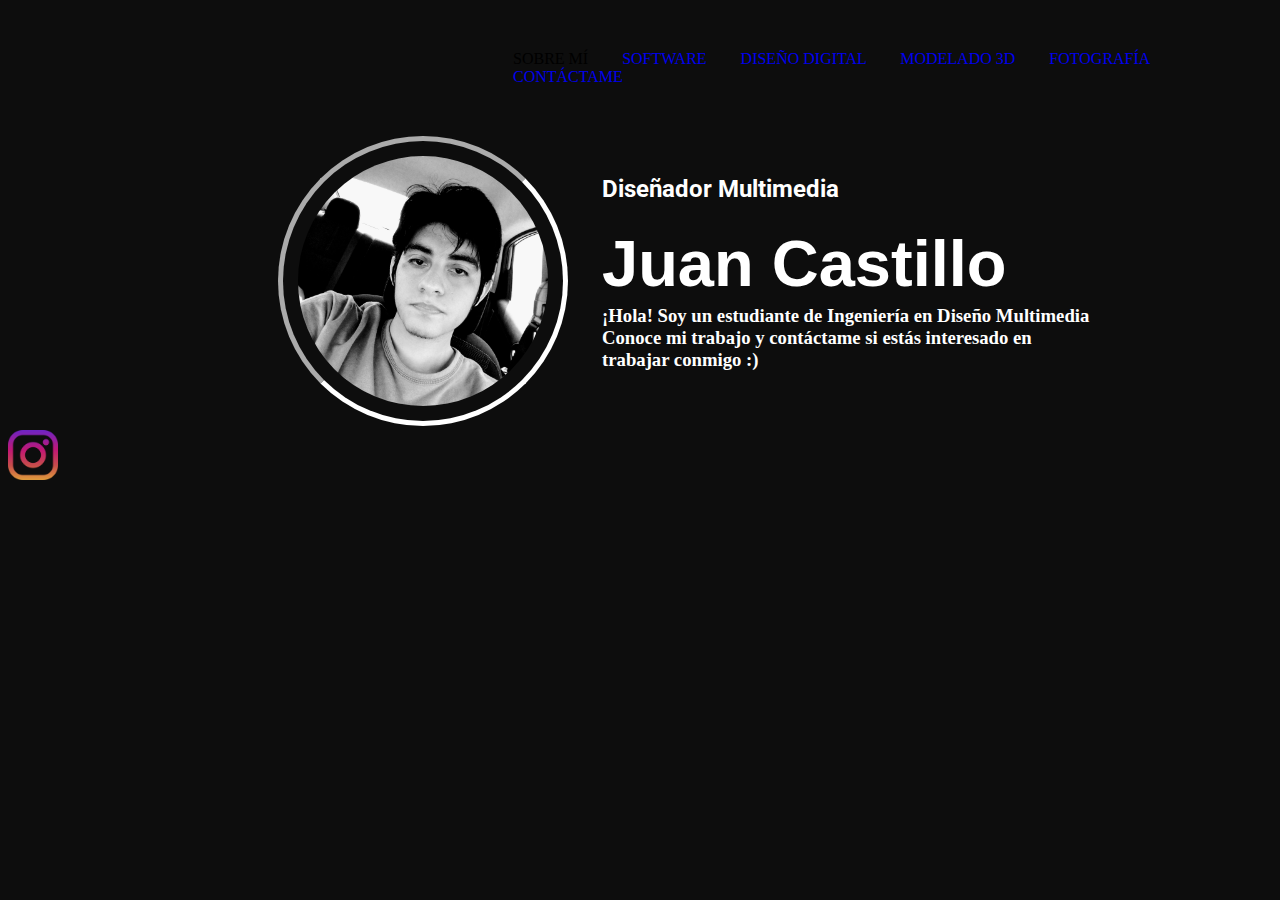
<file: Curriculum/Index.html>
<!DOCTYPE html>
<html lang="en">
<head>

    <link rel="preconnect" href="https://fonts.googleapis.com">
    <link rel="preconnect" href="https://fonts.gstatic.com" crossorigin>
    <link href="https://fonts.googleapis.com/css2?family=Poppins:wght@600&family=Roboto:wght@100&display=swap" rel="stylesheet">

    <meta charset="UTF-8">
    <meta http-equiv="X-UA-Compatible" content="IE=edge">
    <meta name="viewport" content="width=device-width, initial-scale=1.0">
    <title>Juan Castillo</title>
    <link rel="stylesheet" href="estilos.css"/>
    <STYLE>A {text-decoration: none;} </STYLE>
</head>

<body> 

    <div id="inicio">

        <nav id="nave">
            
            <ul id="opciones">

                <li select>SOBRE MÍ</li>

                <li>
                    <a href="Soft.html">SOFTWARE</a>
                </li>

                <li>
                    <a href="Didi.html">DISEÑO DIGITAL</a>
                </li>

                <li>
                    <a href="Mo3d.html">MODELADO 3D</a>
                </li>

                <li>
                    <a href="Foto.html">FOTOGRAFÍA</a>
                </li>

                <li>
                    <a href="Cont.html">CONTÁCTAME</a>
                </li>
            </ul>
        </nav>
    
        <div id="titulo">

            <img src="MiFoto.jpg" width="250px" height="250px" id="fdp"/>

            <header id="nombre">

                <h2>Diseñador Multimedia</h2>
                <h1>Juan Castillo</h1>
                <h3>¡Hola! Soy un estudiante de Ingeniería en Diseño Multimedia<br>Conoce mi trabajo y contáctame si estás interesado en<br>trabajar conmigo :)</h3>
                
            </header>
        </div>
    </div>
    



    <img src="Insta.png" width="50px" height="50px"/>


</body>

</html>
</file>
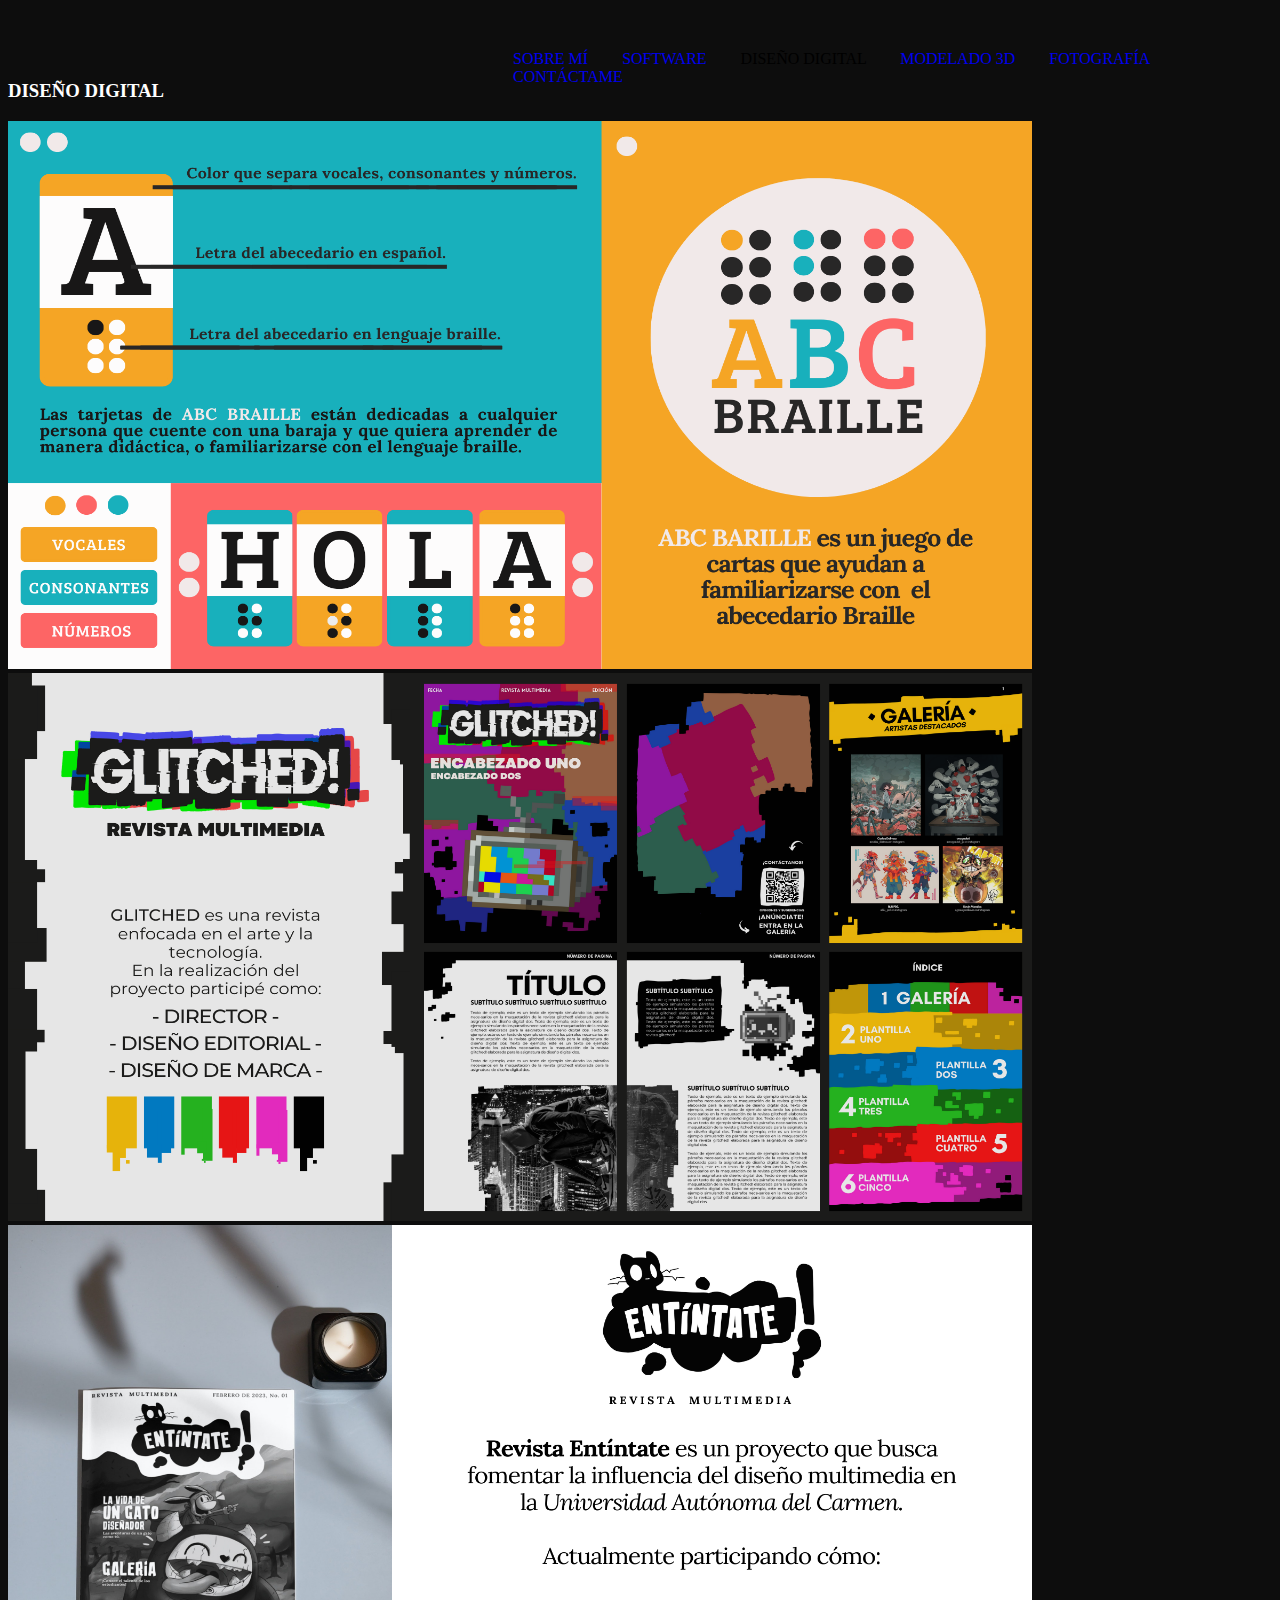
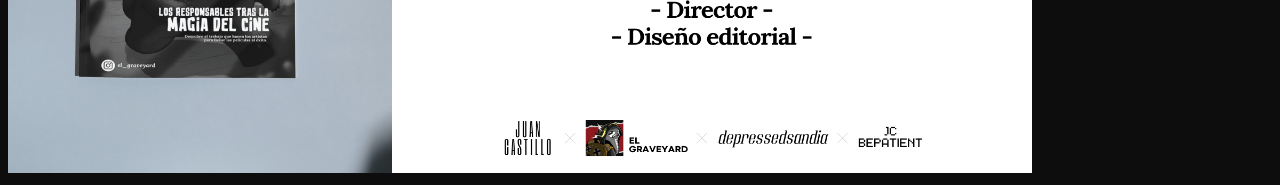
<file: Curriculum/Didi.html>
<!DOCTYPE html>
<html lang="en">
<head>
    <meta charset="UTF-8">
    <meta http-equiv="X-UA-Compatible" content="IE=edge">
    <meta name="viewport" content="width=device-width, initial-scale=1.0">
    <title>Diseño Digital</title>
    <link rel="stylesheet" href="estilos.css"/>
    <STYLE>A {text-decoration: none;} </STYLE>
</head>

<body>



    <nav id="nave">
        
        <ul id="opcionesdidi">

            <li>
                <a href="Index.html">SOBRE MÍ</a>
            </li>

            <li>
                <a href="Soft.html">SOFTWARE</a>
            </li>

            <li select>
               DISEÑO DIGITAL
            </li>

            <li>
                <a href="Mo3d.html">MODELADO 3D</a>
            </li>

            <li>
                <a href="Foto.html">FOTOGRAFÍA</a>
            </li>

            <li>
                <a href="Cont.html">CONTÁCTAME</a>
            </li>
        </ul>

    </nav>

    <header>
        <br>
        <h3>DISEÑO DIGITAL</h3>
    </header>

    <img src="Adidi.png" width="1024px" height="548px"/>    
    <img src="Bdidi.png" width="1024px" height="548px"/>
    <img src="Cdidi.png" width="1024px" height="548px"/>
    
</body>

</html>
</file>
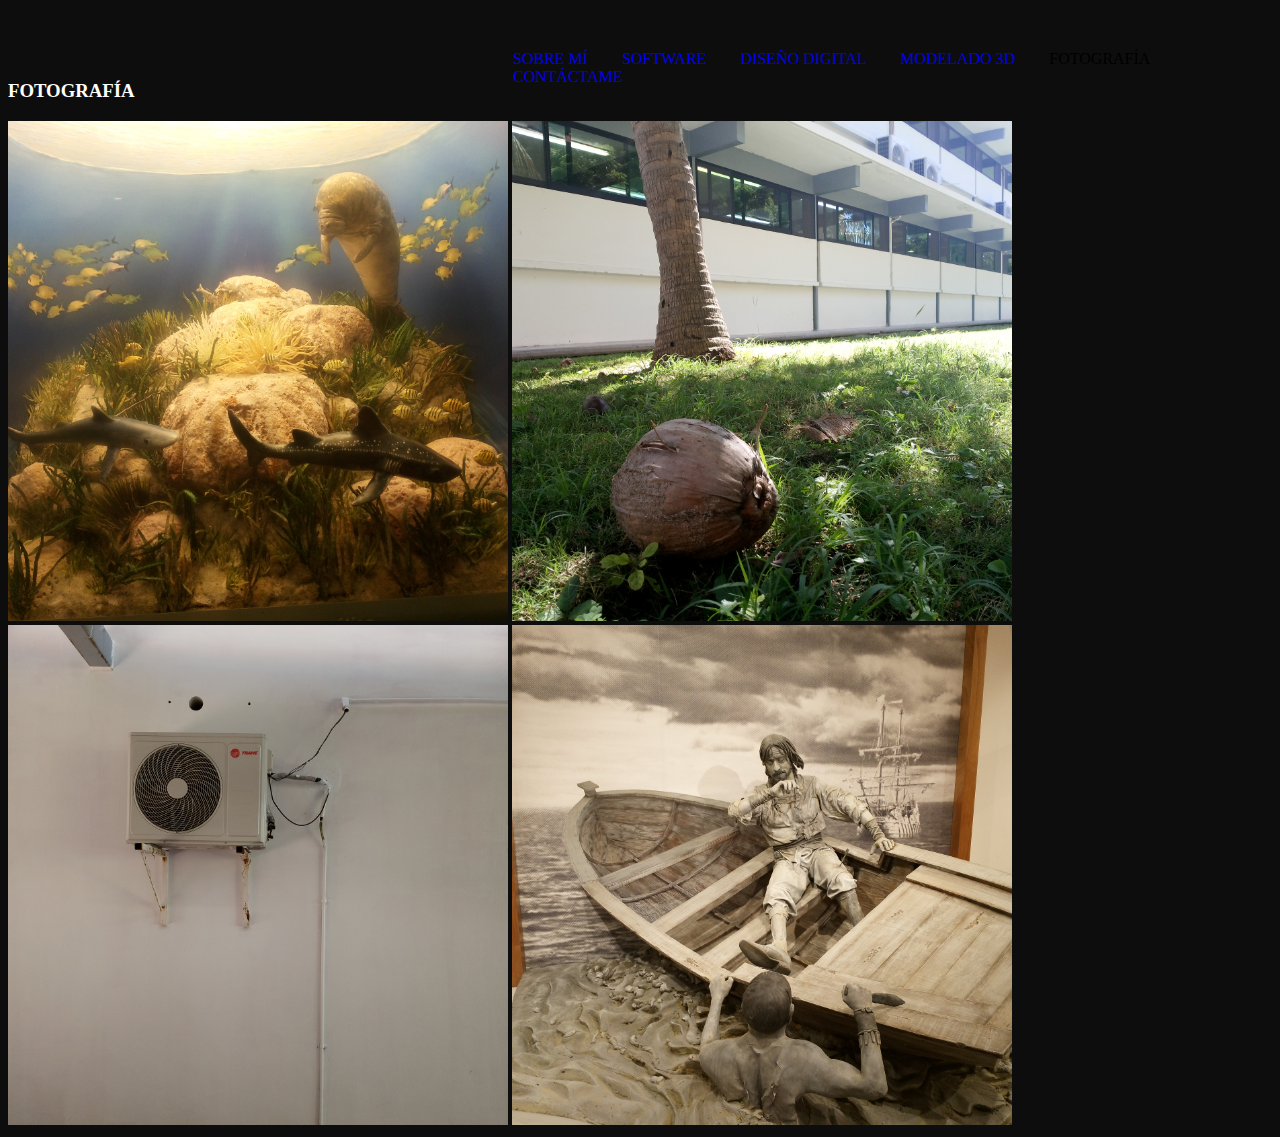
<file: Curriculum/Foto.html>
<!DOCTYPE html>
<html lang="en">
<head>
    <meta charset="UTF-8">
    <meta http-equiv="X-UA-Compatible" content="IE=edge">
    <meta name="viewport" content="width=device-width, initial-scale=1.0">
    <title>Fotografía</title>
    <link rel="stylesheet" href="estilos.css"/>
    <STYLE>A {text-decoration: none;} </STYLE>
</head>

<body>



    <nav id="nave">
        
        <ul id="opcionesfoto">

            <li>
                <a href="Index.html">SOBRE MÍ</a>
            </li>

            <li>
                <a href="Soft.html">SOFTWARE</a>
            </li>

            <li>
                <a href="Didi.html">DISEÑO DIGITAL</a>
            </li>

            <li>
                <a href="Mo3d.html">MODELADO 3D</a>
            </li>

            <li select>
                FOTOGRAFÍA
            </li>

            <li>
                <a href="Cont.html">CONTÁCTAME</a>
            </li>
        </ul>

    </nav>

    <header>
        <br>
        <h3>FOTOGRAFÍA</h3>
    </header>

    <img src="A.jpg" height="500px" width="500px"/>    
    <img src="D.jpg" height="500px" width="500px"/>
    <img src="C.jpg" height="500px" width="500px"/>
    <img src="B.jpg" height="500px" width="500px"/>
    
</body>

</html>
</file>
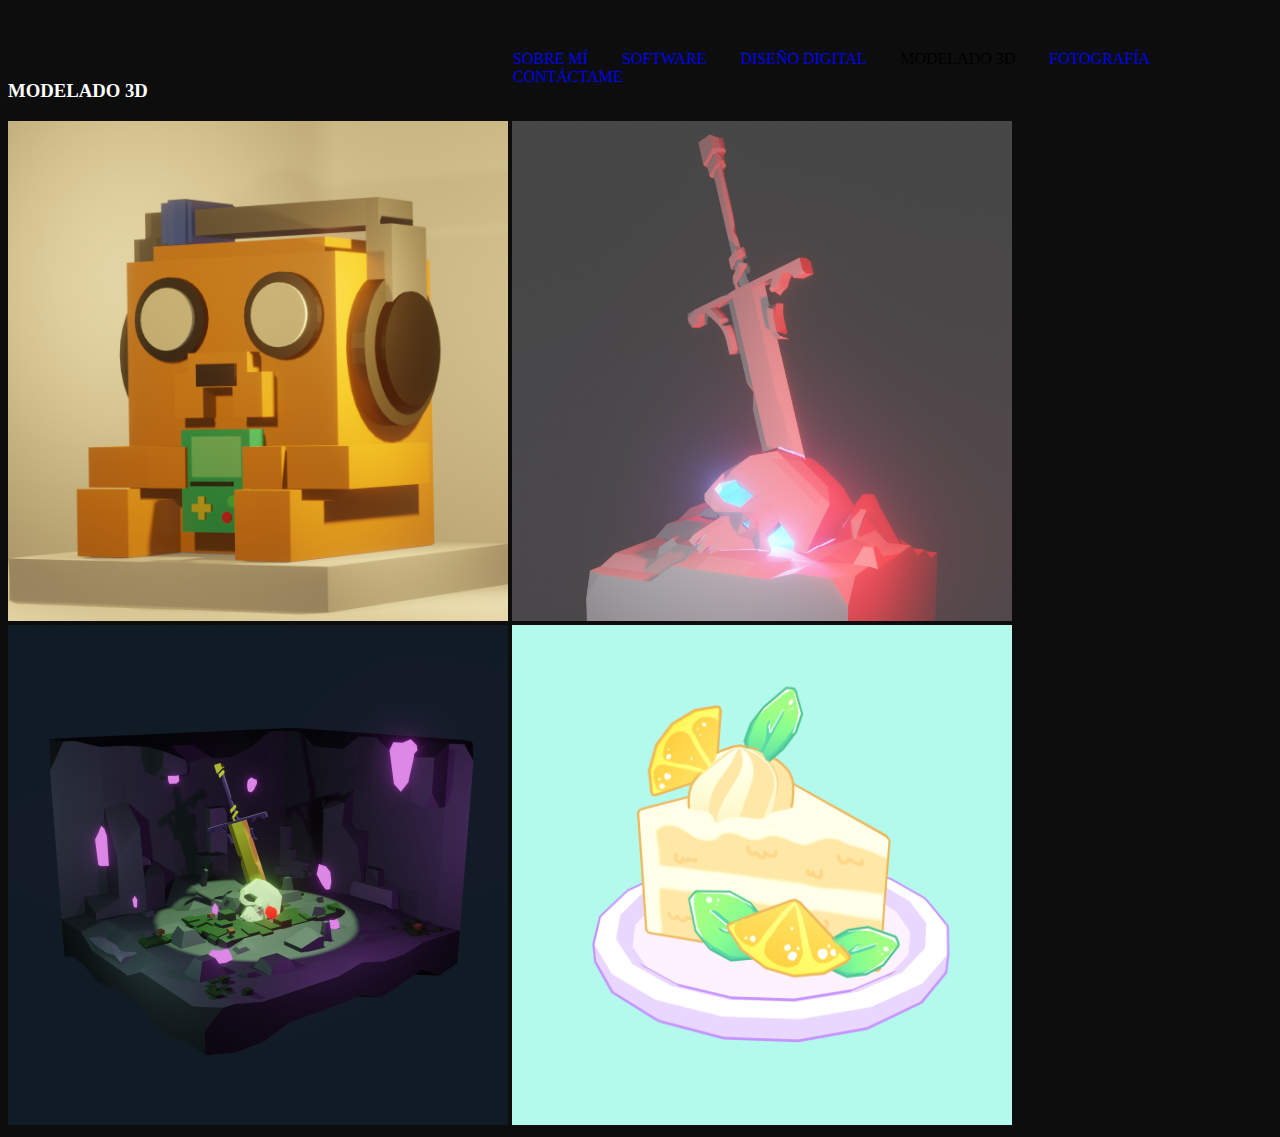
<file: Curriculum/Mo3d.html>
<!DOCTYPE html>
<html lang="en">
<head>
    <meta charset="UTF-8">
    <meta http-equiv="X-UA-Compatible" content="IE=edge">
    <meta name="viewport" content="width=device-width, initial-scale=1.0">
    <title>Modelado 3D</title>
    <link rel="stylesheet" href="estilos.css"/>
    <STYLE>A {text-decoration: none;} </STYLE>
</head>

<body>

    <nav id="nave">
        
        <ul id="opcionesmo3d">

            <li>
                <a href="Index.html">SOBRE MÍ</a>
            </li>

            <li>
                <a href="Soft.html">SOFTWARE</a>
            </li>

            <li>
                <a href="Didi.html">DISEÑO DIGITAL</a>
            </li>

            <li select>
                MODELADO 3D
            </li>

            <li>
                <a href="Foto.html">FOTOGRAFÍA</a>
            </li>

            <li>
                <a href="Cont.html">CONTÁCTAME</a>
            </li>
        </ul>

    </nav>

    <header>
        <br>
        <h3>MODELADO 3D</h3>
    </header>



    <img src="A3D.png" height="500px" width="500px"/>
    <img src="B3D.png" height="500px" width="500px"/>
    <img src="C3D.png" height="500px" width="500px"/>
    <img src="D3D.png" height="500px" width="500px"/>



    
</body>

</html>
</file>
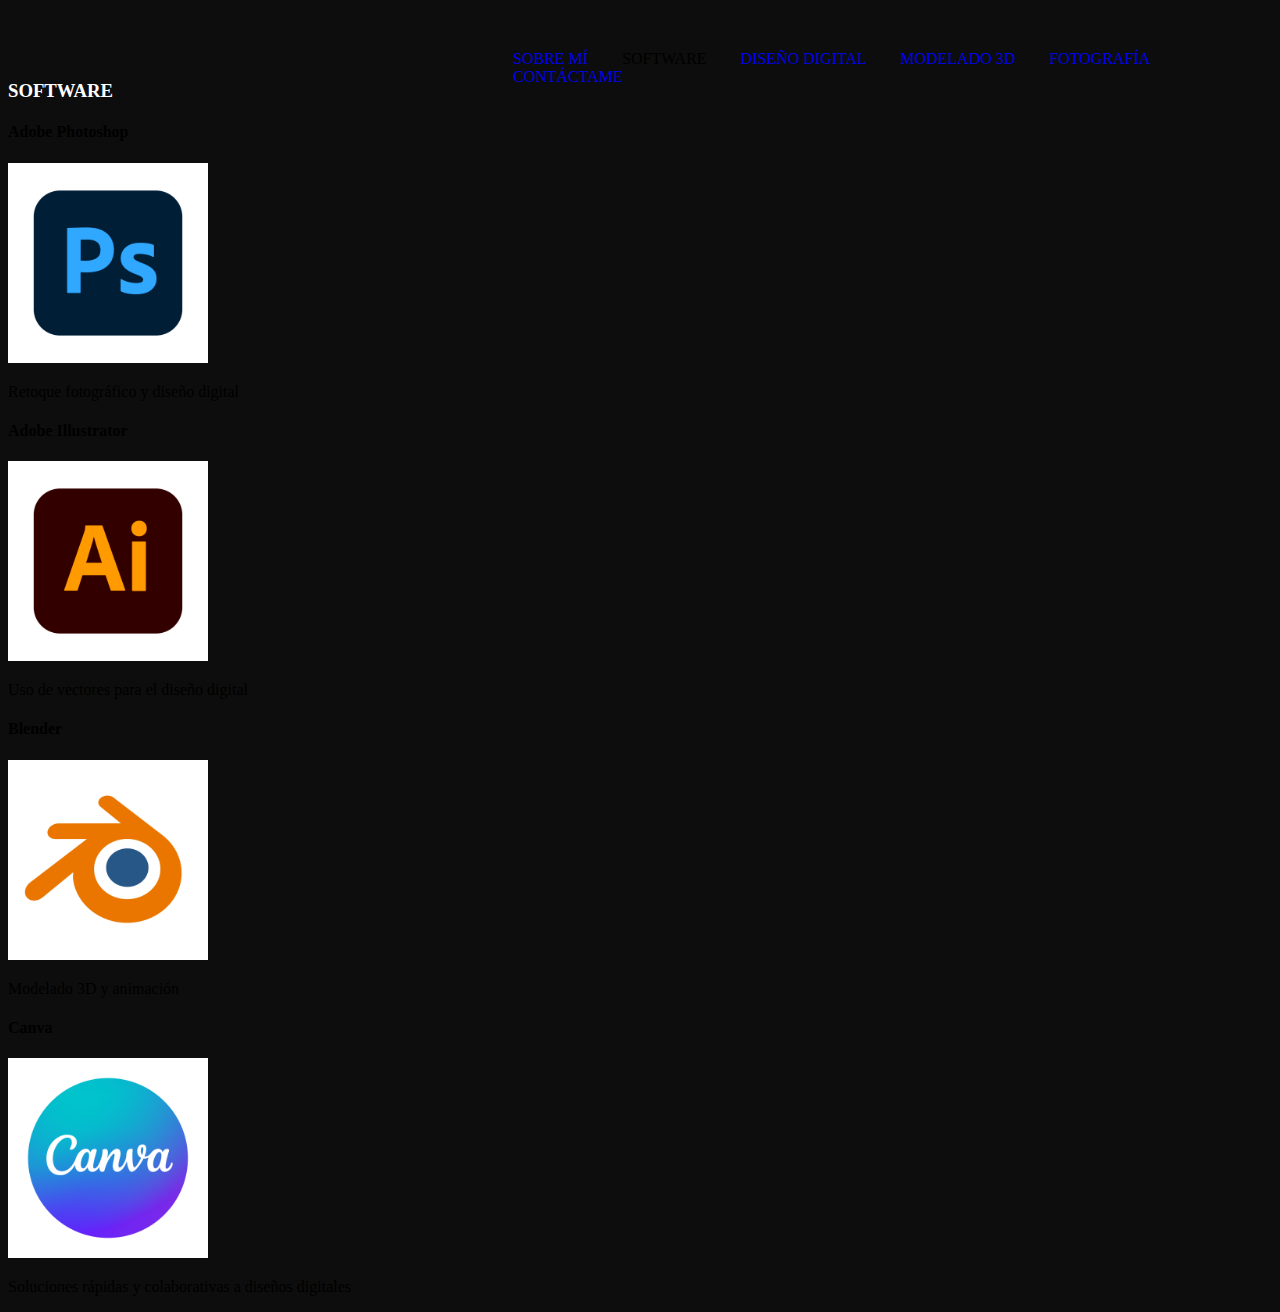
<file: Curriculum/Soft.html>
<!DOCTYPE html>
<html lang="en">
<head>
    <meta charset="UTF-8">
    <meta http-equiv="X-UA-Compatible" content="IE=edge">
    <meta name="viewport" content="width=device-width, initial-scale=1.0">
    <title>Software</title>
    <link rel="stylesheet" href="estilos.css"/>
    <STYLE>A {text-decoration: none;} </STYLE>
</head>

<body>


    <nav id="nave">
        
        <ul id="opcionessoft">

            <li>
                <a href="Index.html">SOBRE MÍ</a>
            </li>

            <li select>
                SOFTWARE
            </li>

            <li>
                <a href="Didi.html">DISEÑO DIGITAL</a>
            </li>

            <li>
                <a href="Mo3d.html">MODELADO 3D</a>
            </li>

            <li>
                <a href="Foto.html">FOTOGRAFÍA</a>
            </li>

            <li>
                <a href="Cont.html">CONTÁCTAME</a>
            </li>
        </ul>

    </nav>

    <header>
        <br>
        <h3>SOFTWARE</h3>
    </header>



    <section id="soft">

        <h4>Adobe Photoshop</h4>
        <img src="Photoshop_icon.png" width="200px" height="200px"/>
        <p>Retoque fotográfico y diseño digital</p>
        
        <h4>Adobe Illustrator</h4>
        <img src="Illustrator_icon.png" width="200px" height="200px"/>
        <p>Uso de vectores para el diseño digital</p>

        <h4>Blender</h4>
        <img src="Blender_icon.png" width="200px" height="200px"/>
        <p>Modelado 3D y animación</p>

        <h4>Canva</h4>
        <img src="Canva_icon.png" width="200px" height="200px"/>
        <p>Soluciones rápidas y colaborativas a diseños digitales</p>
        
    </section>

</body>

</html>
</file>
<file: Curriculum/estilos.css>
body{
    background-color: #0D0D0D;
}

#titulo{

    margin-top: 50px;
    margin-left: 30px;
    margin-right: 30px;
}

h1{

    font-family: 'Popins', sans-serif;
    font-size: 65px;
    color: white;
}

h2{
   
    font-family: 'Roboto', sans-serif;
    color: white;
    margin-bottom: -20px;
}

h3{
   
    font-family: 'Times New Roman', Times, serif;
    color: white;
    margin-top: -40px;

}

#nombre{

    display: inline-block;
    margin-left: 30px;
    vertical-align: 60px;
}

#fdp{
    border-radius: 100%;
    border: white inset 5px;
    padding: 15px;
    margin-left: 240px;
}

/* +----------------------------------BARRA DE NAVEGACIÓN----------------------------------+ */ 
#nave{

    margin-left: 450px;
    margin-top: 50px;
}

#opciones li{

    display: inline;
    padding-left: 15px;
    padding-right:15px;
    padding-top: 5px;
    padding-bottom: 5px;     
}

#opcionesmo3d li{

    display: inline;
    padding-left: 15px;
    padding-right:15px;
    padding-top: 5px;
    padding-bottom: 5px;    
}

#opcionessoft li{

    display: inline;
    padding-left: 15px;
    padding-right:15px;
    padding-top: 5px;
    padding-bottom: 5px;     
}

#opcionesfoto li{

    display: inline;
    padding-left: 15px;
    padding-right:15px;
    padding-top: 5px;
    padding-bottom: 5px;      
}

#opcionesdidi li{

    display: inline;
    padding-left: 15px;
    padding-right:15px;
    padding-top: 5px;
    padding-bottom: 5px;     
}

#opcionescont li{

    display: inline;
    padding-left: 15px;
    padding-right:15px;
    padding-top: 5px;
    padding-bottom: 5px;   
}
</file>
